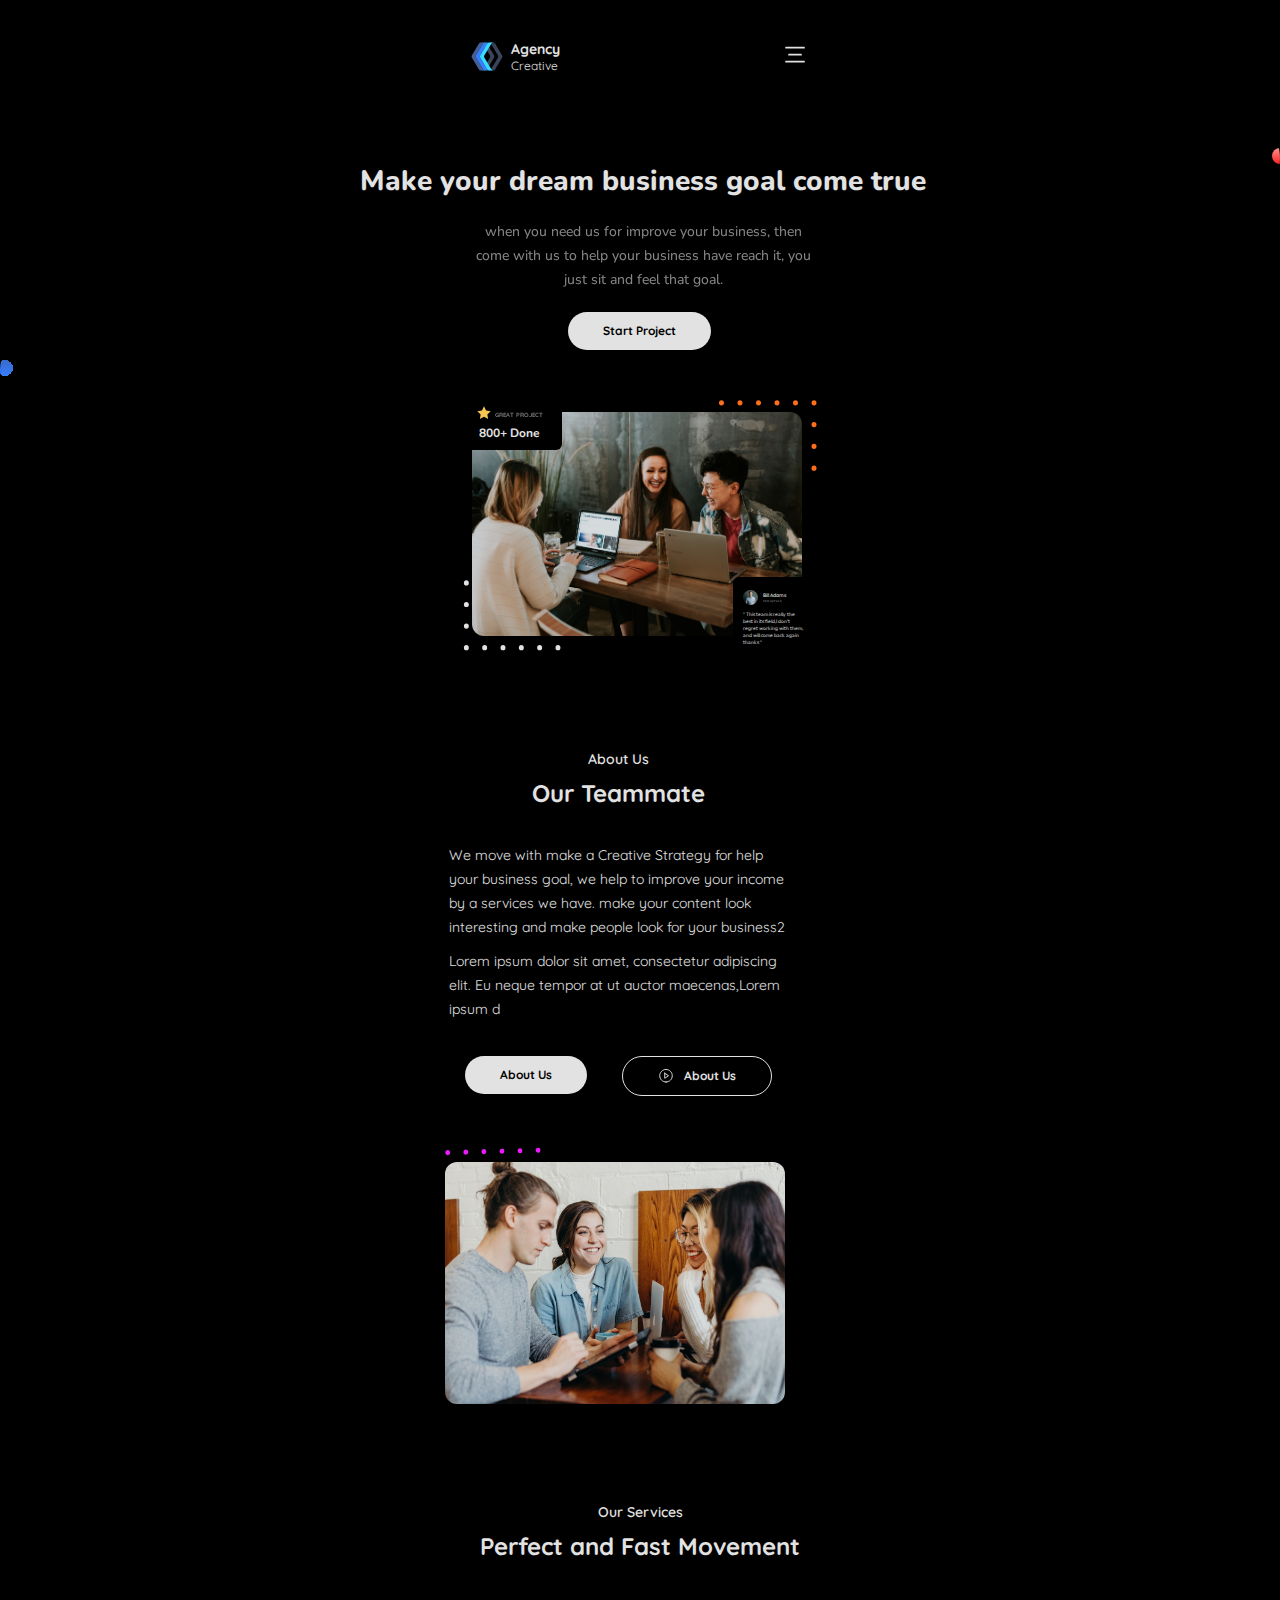
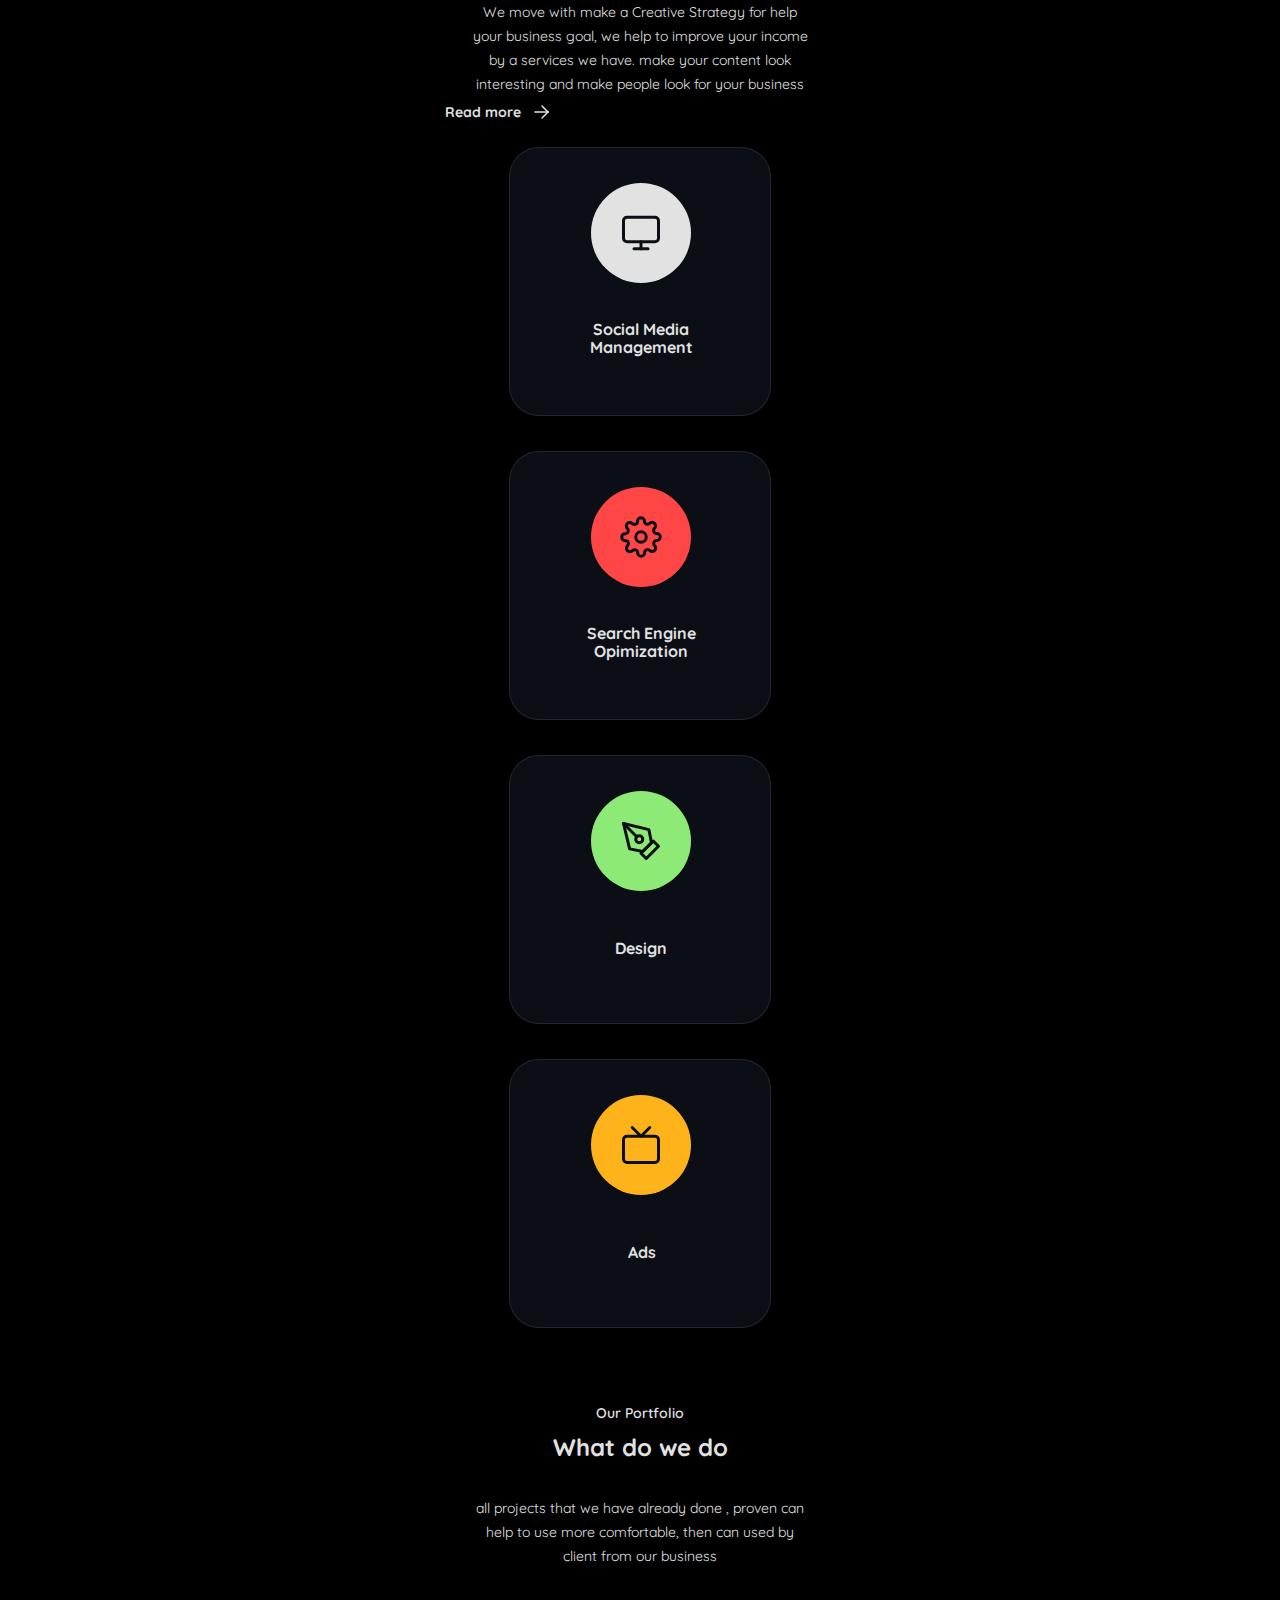
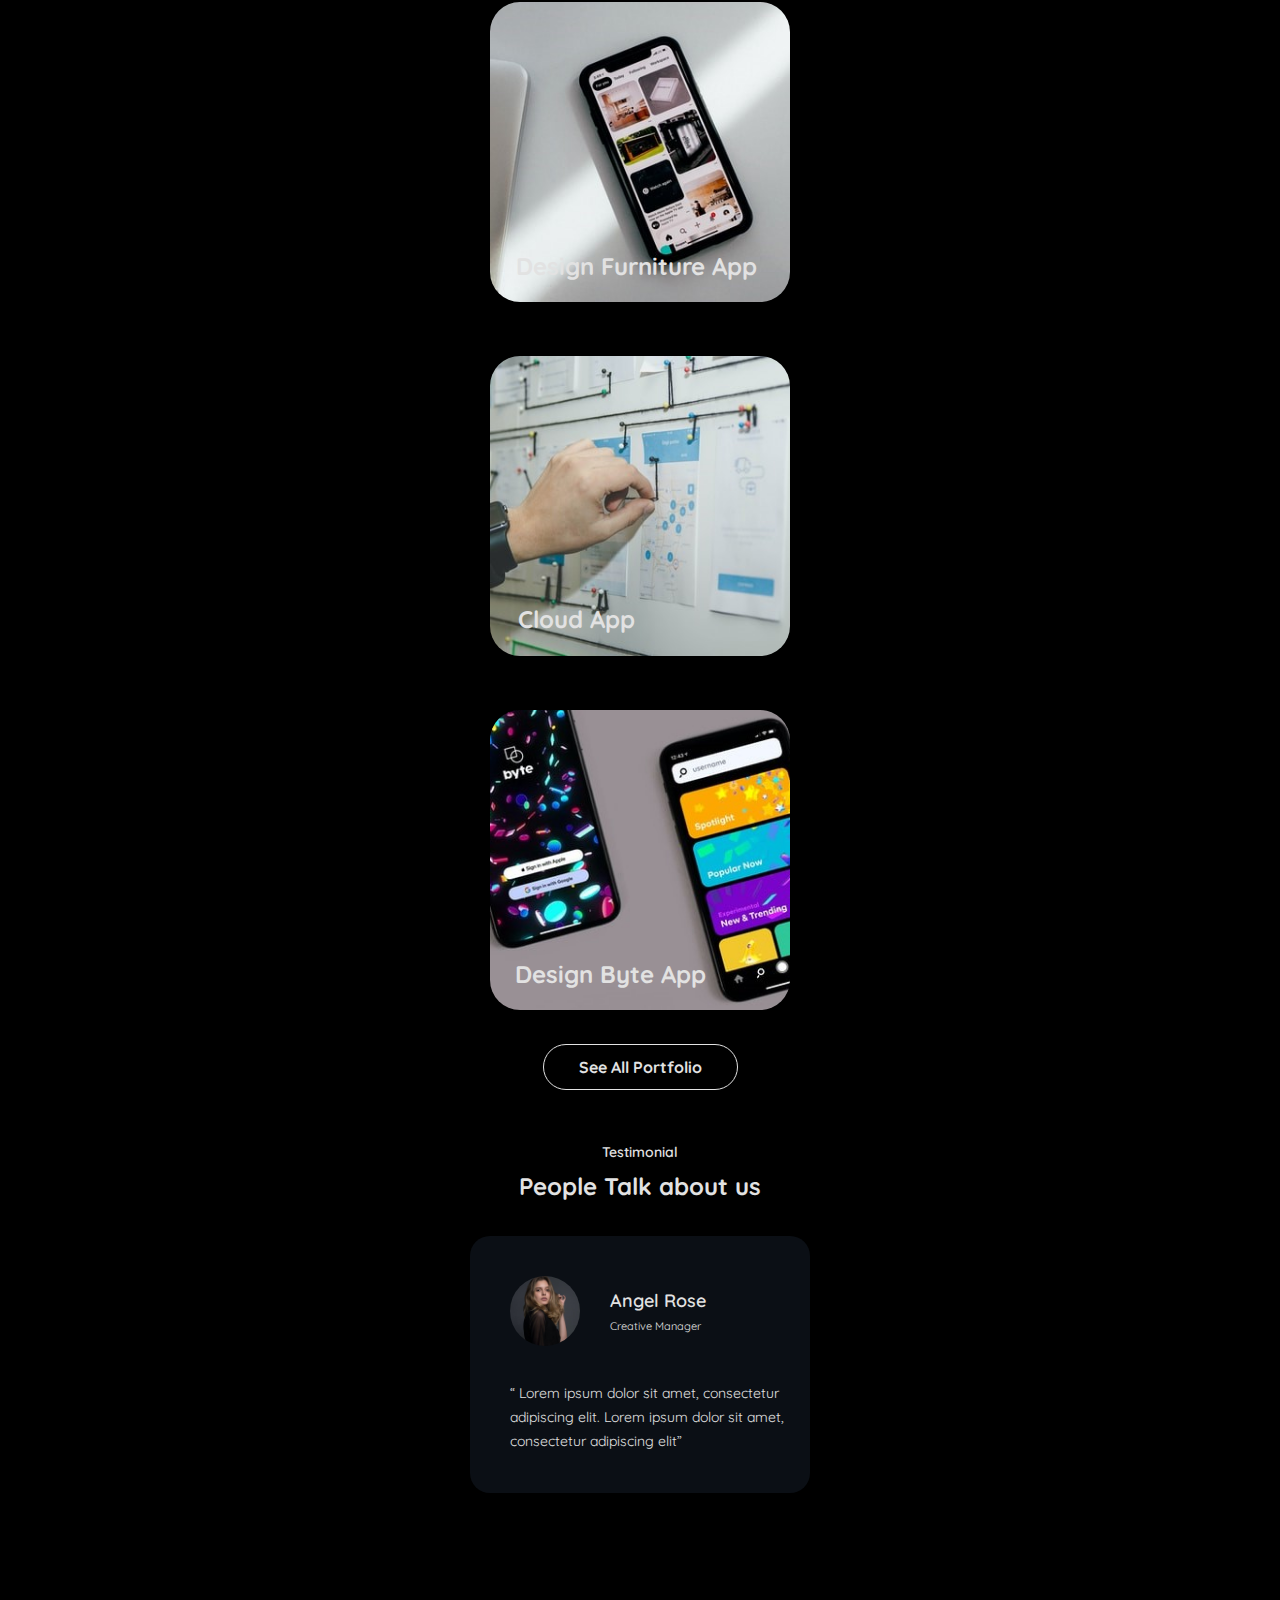
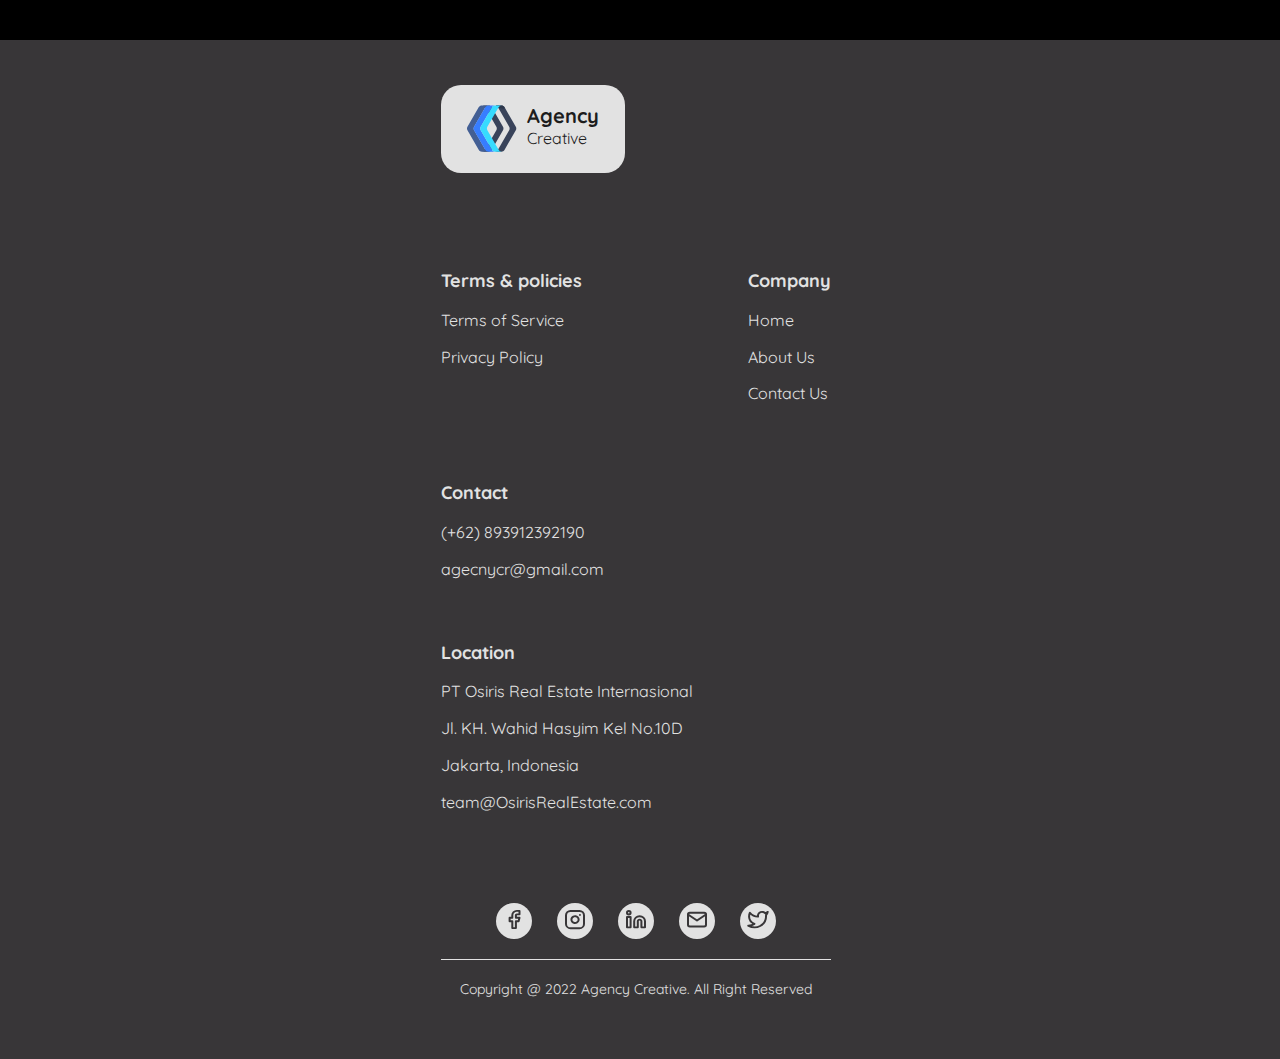
<file: index.html>
<!DOCTYPE html>
<html lang="en">

<head>
    <meta charset="UTF-8">
    <meta name="viewport" content="width=device-width, initial-scale=1.0">
    <link rel="preconnect" href="https://fonts.googleapis.com">
    <link rel="preconnect" href="https://fonts.gstatic.com" crossorigin>
    <link
        href="https://fonts.googleapis.com/css2?family=Nunito:wght@400;700;800&family=Quicksand:wght@400;600;700&display=swap"
        rel="stylesheet">
    <link rel="stylesheet" href="css/normalize.css">
    <link rel="stylesheet" href="css/style.css">
    <title>Main Page of Agency Creative</title>
</head>

<body>
    <header>
        <div class="wrapper nav">
            <div>
                <img src="img/logo1.svg" alt="">
                <a href="">
                    <p class="logo-1" id="str-1">Agency</p>
                    <p class="logo-1" id="str-2">Creative</p>
                </a>
            </div>
            <button type="button" class="menu">
                <img src="img/menu.svg" alt="">
            </button>
        </div>
    </header>
    <main>
        <section class="intro">
            <div class="wrapper">
                <img src="img/ellipse_right.svg" alt="" class="ellipse-right">
                <img src="img/ellipse_left.svg" alt="" class="ellipse-left">
                <div class="action">
                    <h1>Make your dream business goal come true</h1>
                    <p>when you need us for improve your business,
                        then come with us to help your business have reach it, you just sit and feel that goal.</p>
                    <a href="">Start Project</a>
                </div>
                <div class="recommendation">
                    <img src="img/right_corner.svg" alt="" class="right-corner">
                    <img src="img/left_corner.svg" alt="" class="left-corner">
                    <img src="img/photo1.jpg" alt="" class="photo">
                    <div class="rating">
                        <img src="img/star.svg" alt="" class="star">
                        <p class="assessment">GREAT PROJECT</p>
                        <p class="count">800+ Done</p>
                    </div>
                    <div class="quote">
                        <img src="img/bill.jpg" alt="" class="Bill-Adams">
                        <div class="author">
                            <p class="name">Bill Adams</p>
                            <p class="company">CEO UpTech</p>
                        </div>
                        <blockquote>
                            <p>“ This team is really the best in its field,I don't regret working with them, and will
                                come
                                back again thanks “</p>
                        </blockquote>
                    </div>
                </div>
            </div>
        </section>
        <section class="teammate">
            <div class="wrapper">
                <div class="teammate-description">
                    <div class="title">
                        <h1>About Us</h1>
                        <p>Our Teammate</p>
                    </div>
                    <div class="text">
                        <p>We move with make a Creative Strategy for help your business goal, we help to
                            improve your income by a
                            services we have. make your content
                            look interesting and make people look for your business2</p>
                        <p>Lorem ipsum dolor sit amet, consectetur adipiscing elit. Eu neque tempor at ut
                            auctor maecenas,Lorem
                            ipsum d</p>
                    </div>
                    <div class="links">
                        <a href="">About Us</a>
                        <button type="button" class="video">
                            <img src="img/play-circle.svg" alt="">About Us
                        </button>
                    </div>
                </div>
                <div class="pics">
                    <img src="img/points.svg" alt="" class="points">
                    <img src="img/teammate.jpg" alt="" class="photo">
                </div>
            </div>
        </section>
        <section class="services">
            <div class="wrapper">
                <div class="title">
                    <h1>Our Services</h1>
                    <p>Perfect and Fast Movement</p>
                </div>
                <p>We move with make a Creative Strategy for help your business goal, we help to improve your income by
                    a
                    services we have. make your content look interesting and make people look for your business</p>
                <a href="">Read more <img src="img/arrow.svg" alt="" class="arrow"></a>
                <div class="pic-and-text">
                    <div class="group-1">
                        <div class="pics-group">
                            <img src="img/white_circle.svg" alt="" class="circle">
                            <img src="img/monitor.svg" alt="" class="icon">
                        </div>
                        <p>Social Media
                            Management</p>
                    </div>
                    <div class="group-2">
                        <div class="pics-group">
                            <img src="img/red_circle.svg" alt="" class="circle">
                            <img src="img/settings.svg" alt="" class="icon">
                        </div>
                        <p>Search Engine
                            Opimization</p>
                    </div>
                    <div class="group-3">
                        <div class="pics-group">
                            <img src="img/green_circle.svg" alt="" class="circle">
                            <img src="img/pen-tool.svg" alt="" class="icon">
                        </div>
                        <p>Design</p>
                    </div>
                    <div class="group-4">
                        <div class="pics-group">
                            <img src="img/yellow_circle.svg" alt="" class="circle">
                            <img src="img/tv.svg" alt="" class="icon">
                        </div>
                        <p>Ads</p>
                    </div>
                </div>
            </div>
        </section>
        <section class="portfolio">
            <div class="wrapper">
                <div class="title">
                    <h1>Our Portfolio</h1>
                    <p>What do we do</p>
                </div>
                <p>all projects that we have already done , proven can help to use more comfortable, then can used by
                    client
                    from our business</p>
                <div class="pic-and-text">
                    <div class="couple-1">
                        <img src="img/pic1.jpg" alt="">
                        <p>Design Furniture App</p>
                    </div>
                    <div class="couple-2">
                        <img src="img/pic2.jpg" alt="">
                        <p>Cloud App</p>
                    </div>
                    <div class="couple-3">
                        <img src="img/pic3.jpg" alt="">
                        <p>Design Byte App</p>
                    </div>
                </div>
                <a href="">See All Portfolio</a>
            </div>
        </section>
        <section class="testimonial">
            <div class="wrapper">
                <div class="title">
                    <h1>Testimonial</h1>
                    <p>People Talk about us</p>
                </div>
                <div class="quote">
                    <img src="img/angel.jpg" alt="">
                    <p class="name">Angel Rose</p>
                    <p class="position">Creative Manager</p>
                    <blockquote>
                        <p>“ Lorem ipsum dolor sit amet, consectetur adipiscing elit. Lorem ipsum dolor sit amet,
                            consectetur adipiscing elit”</p>
                    </blockquote>
                </div>
            </div>
        </section>
    </main>
    <footer>
        <div class="wrapper">
            <div class="logo2">
                <img src="img/logo2.svg" alt="">
                <div class="name">
                    <p class="logo-2" id="str-1">Agency</p>
                    <p class="logo-2" id="str-2">Creative</p>
                </div>
            </div>
            <div class="container">
                <div class="terms-and-policies">
                    <p class="footer-title">Terms & policies</p>
                    <p><a href="grid.html">Terms of Service</a></p>
                    <p><a href="">Privacy Policy</a></p>
                </div>
                <div class="company">
                    <p class="footer-title">Company</p>
                    <p><a href="">Home</a></p>
                    <p><a href="">About Us</a></p>
                    <p><a href="">Contact Us</a></p>
                </div>
            </div>
            <div class="contact">
                <p class="footer-title">Contact</p>
                <p>(+62) 893912392190</p>
                <a href="">agecnycr@gmail.com</a>
            </div>
            <div class="location">
                <p class="footer-title">Location</p>
                <p>PT Osiris Real Estate Internasional</p>
                <p>Jl. KH. Wahid Hasyim Kel No.10D</p>
                <p>Jakarta, Indonesia</p>
                <a href="">team@OsirisRealEstate.com</a>
            </div>
            <div class="social-network">
                <a href="">
                    <div class="links">
                        <img src="img/circle.svg" alt="" class="circle">
                        <img src="img/facebook.svg" alt="" class="icon">
                    </div>
                </a>
                <a href="">
                    <div class="links">
                        <img src="img/circle.svg" alt="" class="circle">
                        <img src="img/instagram.svg" alt="" class="icon">
                    </div>
                </a>
                <a href="">
                    <div class="links">
                        <img src="img/circle.svg" alt="" class="circle">
                        <img src="img/linkedin.svg" alt="" class="icon">
                    </div>
                </a>
                <a href="">
                    <div class="links">
                        <img src="img/circle.svg" alt="" class="circle">
                        <img src="img/mail.svg" alt="" class="icon">
                    </div>
                </a>
                <a href="">
                    <div class="links">
                        <img src="img/circle.svg" alt="" class="circle">
                        <img src="img/twitter.svg" alt="" class="icon">
                    </div>
                </a>
            </div>
            <div class="line"></div>
            <p class="copyright">Copyright @ 2022 Agency Creative. All Right Reserved</p>
        </div>
    </footer>
</body>

</html>
</file>
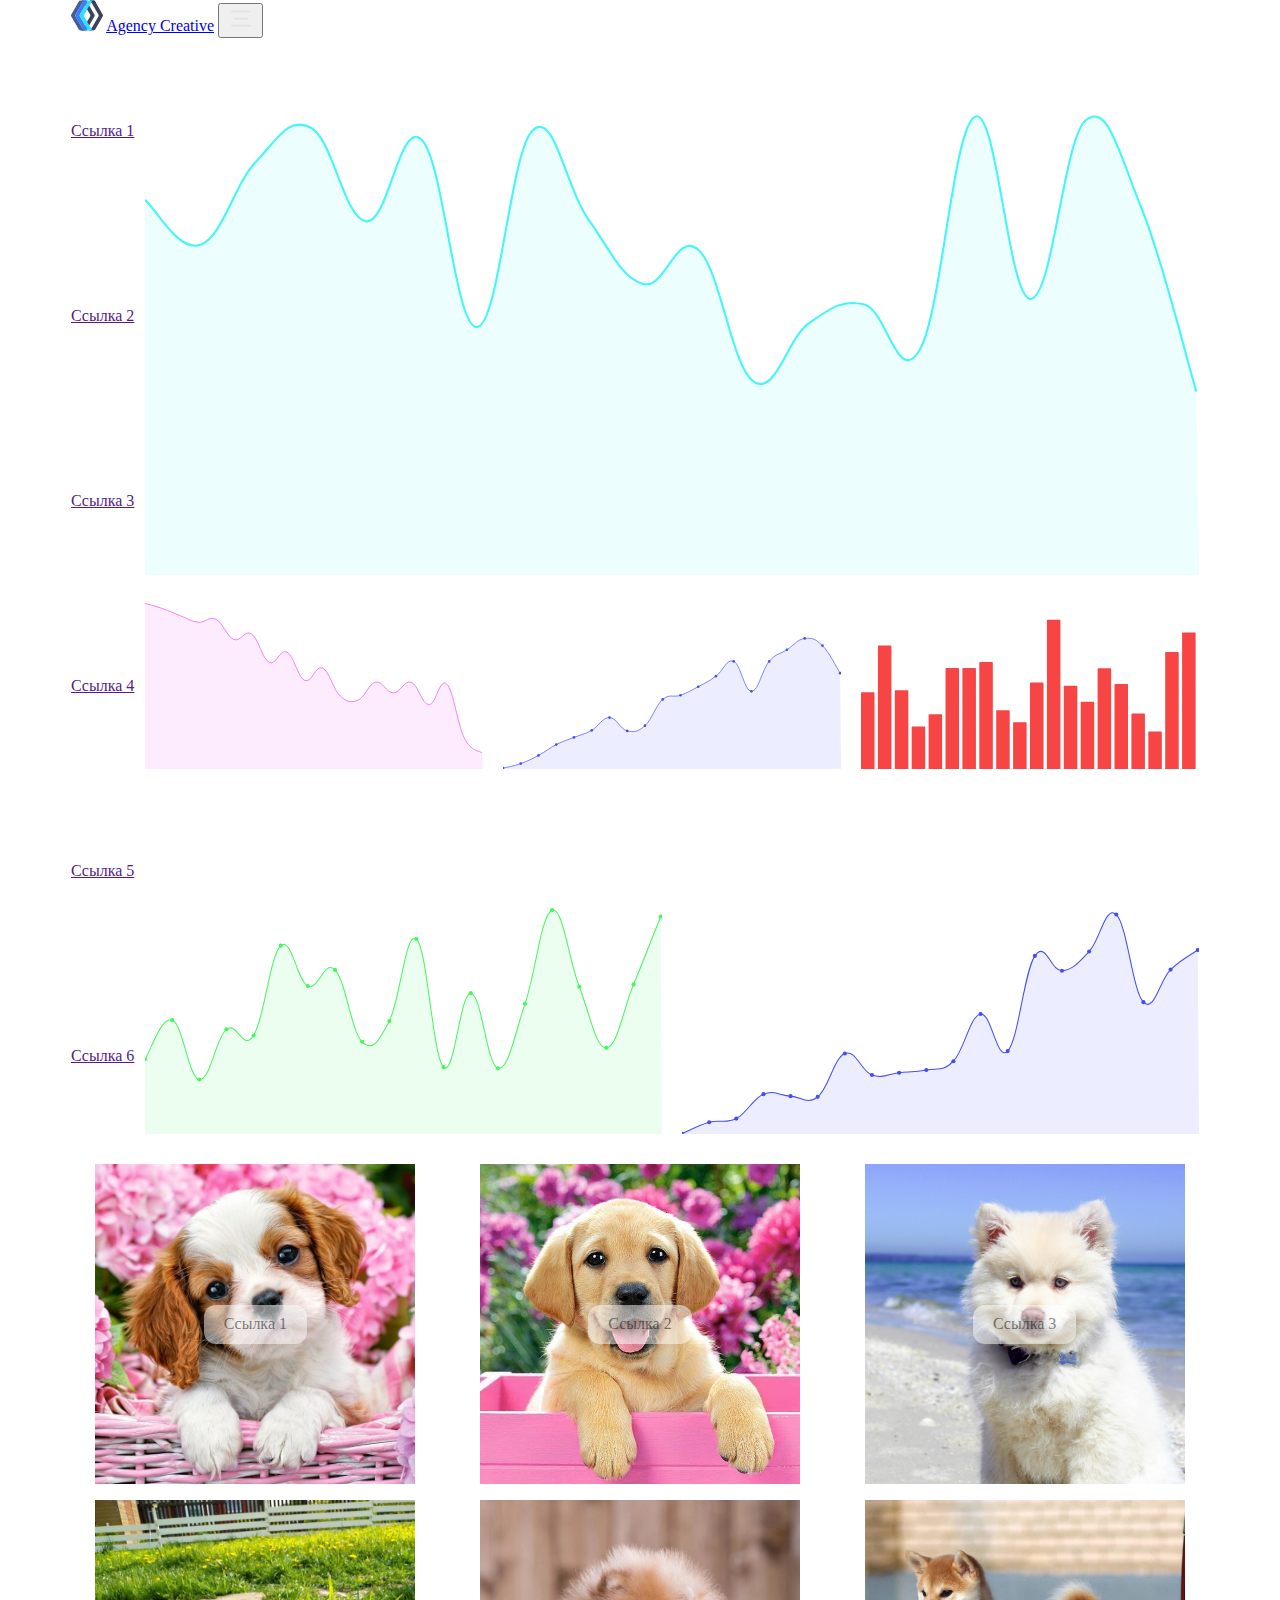
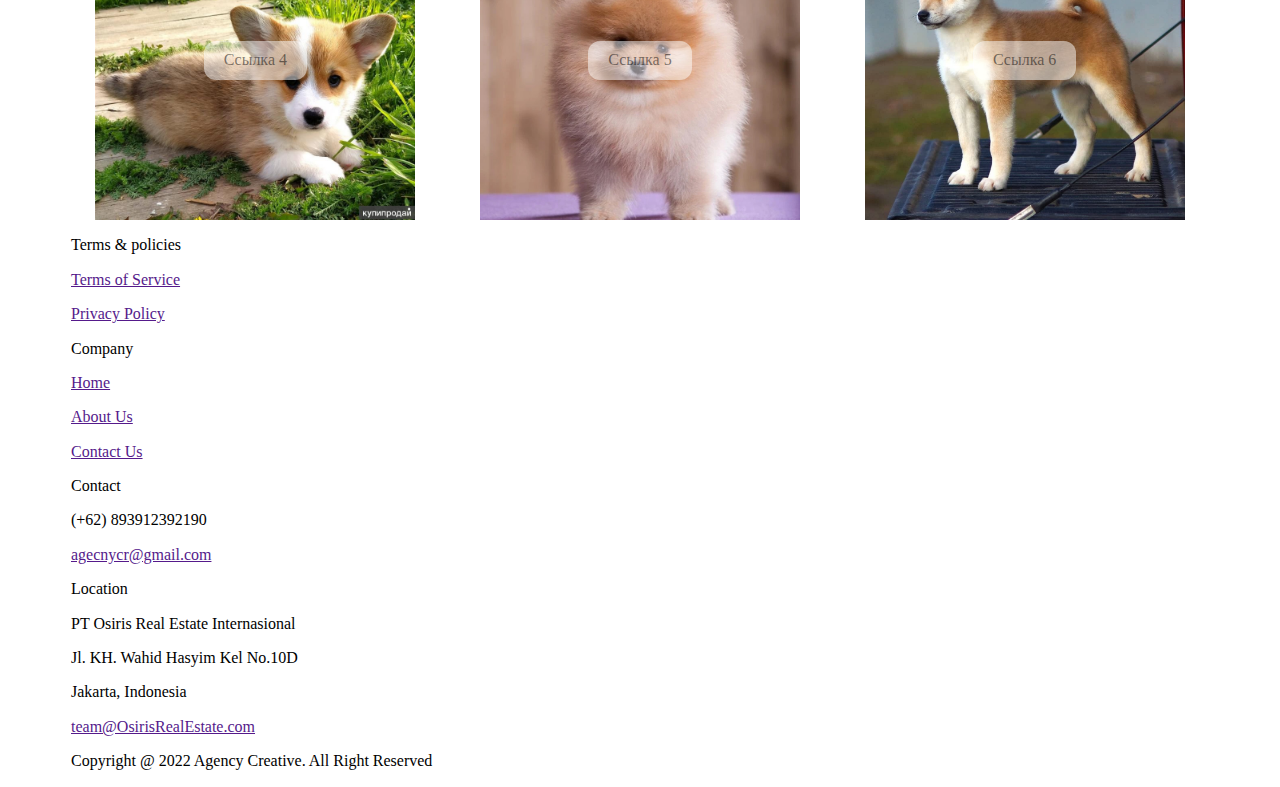
<file: grid.html>
<!DOCTYPE html>
<html lang="en">

<head>
    <meta charset="UTF-8">
    <meta name="viewport" content="width=device-width, initial-scale=1.0">
    <link rel="stylesheet" href="css/normalize.css">
    <link rel="stylesheet" href="css/grid_style.css">
    <title>Document</title>
</head>

<body>
    <header>
        <div class="wrapper">
            <img src="img/logo1.svg" alt="">
            <a href="index.html">Agency Creative</a>
            <button type="button" class="menu">
                <img src="img/menu.svg" alt="">
            </button>
        </div>
    </header>
    <main>
        <div class="wrapper main-window">
            <div class="dashboard">
                <a href="" class="link-dashboard"> Ссылка 1</a>
                <a href="" class="link-dashboard"> Ссылка 2</a>
                <a href="" class="link-dashboard"> Ссылка 3</a>
                <a href="" class="link-dashboard"> Ссылка 4</a>
                <a href="" class="link-dashboard"> Ссылка 5</a>
                <a href="" class="link-dashboard"> Ссылка 6</a>
            </div>
            <div class="mainboard">
                <div class="first-net-img">
                    <img src="grid_img/first-chart.svg" alt="">
                </div>
                <div class="second-net-img-1">
                    <img src="grid_img/second-chart.svg" alt="">
                </div>
                <div class="second-net-img-2">
                    <img src="grid_img/third-chart.svg" alt="">
                </div>
                <div class="second-net-img-3">
                    <img src="grid_img/fourth-chart.svg" alt="">
                </div>
                <div class="third-net-img-1">
                    <img src="grid_img/fifth-chart.svg" alt="">
                </div>
                <div class="third-net-img-2">
                    <img src="grid_img/sixth-chart.svg" alt="">
                </div>
            </div>
        </div>
        <div class="wrapper gallery">
            <div>
                <img src="grid_img/1.jpg" alt="">
                <a href="">Ссылка 1</a>
            </div>
            <div>
                <img src="grid_img/2.jpg" alt="">
                <a href="">Ссылка 2</a>
            </div>
            <div>
                <img src="grid_img/3.jpg" alt="">
                <a href="">Ссылка 3</a>
            </div>
            <div>
                <img src="grid_img/4.jpg" alt="">
                <a href="">Ссылка 4</a>
            </div>
            <div>
                <img src="grid_img/5.jpeg" alt="">
                <a href="">Ссылка 5</a>
            </div>
            <div>
                <img src="grid_img/6.jpg" alt="">
                <a href="">Ссылка 6</a>
            </div>
        </div>
    </main>
    <footer>
        <div class="wrapper">
            <div class="terms-and-policies">
                <p class="footer-title">Terms & policies</p>
                <p><a href="">Terms of Service</a></p>
                <p><a href="">Privacy Policy</a></p>
            </div>
            <div class="company">
                <p class="footer-title">Company</p>
                <p><a href="">Home</a></p>
                <p><a href="">About Us</a></p>
                <p><a href="">Contact Us</a></p>
            </div>
            <div class="contact">
                <p class="footer-title">Contact</p>
                <p>(+62) 893912392190</p>
                <a href="">agecnycr@gmail.com</a>
            </div>
            <div class="location">
                <p class="footer-title">Location</p>
                <p>PT Osiris Real Estate Internasional</p>
                <p>Jl. KH. Wahid Hasyim Kel No.10D</p>
                <p>Jakarta, Indonesia</p>
                <a href="">team@OsirisRealEstate.com</a>
            </div>
            <p class="copyright">Copyright @ 2022 Agency Creative. All Right Reserved</p>
        </div>
    </footer>
</body>

</html>
</file>
<file: css/style.css>
:root {
    --footer-color: #383638;
    --main-color: #E2E2E2;
    --bckg-color: black;
    --logo-color: #1D1D1D;
    --quote-color: #0B0F15;
    --pic-group-color: #0B0F15;
    --pic-group-border-color: rgba(255, 255, 255, 0.10);
    --button-color: black;
}

html {
    font-size: 62.5%;
    box-sizing: border-box;
}

*,
*:before,
*:after {
    box-sizing: inherit;
}

body {
    background-color: var(--bckg-color);
    color: var(--main-color);
    font-family: 'Quicksand', sans-serif;
    font-size: 1.4rem;
    font-weight: 400;
    line-height: normal;
    margin: 0;
}

header {
    display: flex;
    justify-content: space-around;
}

main {
    text-align: center;
}

.wrapper {
    min-width: 390px;
}

.nav {
    display: inline-flex;
    justify-content: center;
    align-items: center;
    gap: 220px;
    margin-top: 40px;
    margin-bottom: 58px;
}

footer {
    display: flex;
    justify-content: space-around;
    background-color: var(--footer-color);
    font-size: 1.6rem;
    line-height: 130%;
    text-align: left;
}

section {
    margin: 0;
}

h1 {
    font-size: 1.4rem;
    margin: 0;
}

h1,
.testimonial .name {
    font-weight: 600;
}

a {
    color: var(--main-color);
    text-decoration: none;
}

button {
    background-color: var(--bckg-color);
}

.video {
    color: var(--main-color);
}

.action h1,
.action p,
.count,
.recommendation blockquote {
    font-family: 'Nunito', sans-serif;
}

#str-1,
.video,
.title p,
.pic-and-text,
.rating,
.footer-title,
.action a,
.links,
.services a,
.portfolio a {
    font-weight: 700;
}

.title p,
.portfolio .pic-and-text {
    font-size: 2.4rem;
}

.action h1 {
    font-size: 2.8rem;
    font-weight: 800;
    margin: 31px 27.8px 0 34.2px;
}

.logo-1#str-2,
.action a,
.count,
.links,
.video {
    font-size: 1.2rem;
}

.assessment {
    font-size: .6rem;
    opacity: 0.5;
    width: 48px;
    margin: 0;
    position: absolute;
    top: 14px;
    right: 19px;
    bottom: 31px;
    left: 32px;
}

.recommendation .name {
    font-size: .5rem;
    font-weight: 600;
    margin: 0;
}

.quote .company {
    font-size: .3rem;
    font-weight: 600;
    opacity: 0.5;
    margin: 0;
}

.recommendation blockquote {
    font-size: .5rem;
    width: 60.241px;
    margin: 0;
    position: absolute;
    top: 34.22px;
    left: 10.12px;
}

.recommendation blockquote p {
    margin: 0;
}

.services .pic-and-text,
.portfolio a,
.logo-2#str-2 {
    font-size: 1.6rem;
}

.testimonial .name,
.footer-title {
    font-size: 1.8rem;
}

.position {
    font-size: 1.1rem;
}

.logo-2#str-1 {
    font-size: 2rem;
}

.action p,
.text,
.title+p,
.portfolio a,
.testimonial blockquote,
.logo-2#str-1 {
    line-height: 24px;
}

.action a,
.video,
.links,
.services .pic-and-text {
    line-height: 18px;
}

.portfolio .pic-and-text {
    line-height: 100%;
}

.action a,
.links a {
    background-color: var(--main-color);
    border-radius: 24px;
    color: var(--button-color);
    padding: 10px 35px;
}

.logo-2 {
    color: var(--logo-color);
}

.services .pic-and-text>div,
.testimonial .quote {
    background-color: var(--pic-group-color);
}

blockquote,
.text {
    text-align: left;
}

.photo {
    border-radius: 12px;
}

.video,
.portfolio a {
    border-radius: 24px;
    border: 0.7px solid var(--main-color);
    padding: 10px 35px;
    background-color: var(--bckg-color);
}

.services .pic-and-text>div {
    border: 1px solid var(--pic-group-border-color);
}

.services .pic-and-text>div,
.portfolio .pic-and-text img {
    border-radius: 30px;
}

.portfolio a {
    border: 1px solid var(--main-color);
}

.testimonial .quote {
    border-radius: 20px;
}

.logo2 {
    background-color: var(--main-color);
    border-radius: 20px;
}

.menu img {
    width: 29px;
    height: 25px;
}

.menu {
    padding: 0;
    border: 0;
}

.nav div img {
    width: 32.001px;
    height: 29.99px;
}

header p {
    margin: 0;
}

header a {
    display: flex;
    flex-direction: column;
    align-items: flex-start;
}

.nav div {
    display: flex;
    justify-content: center;
    align-items: center;
    gap: 8px;
}

.star {
    width: 16px;
    height: 16px;
    flex-shrink: 0;
}

.ellipse-right {
    position: absolute;
    top: 0px;
    right: 0px;
    border-radius: 100%;
}

.ellipse-left {
    position: absolute;
    top: 212px;
    left: 0px;
    border-radius: 100%;
}

.action p {
    opacity: 0.6;
    width: 340px;
    margin: 0 21.8px 0 28.2px;
}

.action {
    display: flex;
    flex-direction: column;
    align-items: center;
    gap: 20px;
}

.star {
    position: absolute;
    top: 8px;
    right: 70px;
    bottom: 29px;
    left: 13px;
}

.count {
    margin: 0;
    position: absolute;
    top: 28px;
    right: 21px;
    bottom: 9px;
    left: 16px;
}

.rating {
    border-radius: 6px;
    background-color: var(--bckg-color);
    width: 99px;
    height: 53px;
    position: absolute;
    top: -3px;
    left: 0.07px;
}

.right-corner {
    width: 98.475px;
    height: 70.926px;
    position: absolute;
    top: 0;
    right: 0;
}

.recommendation .photo {
    width: 330px;
    height: 224px;
    position: absolute;
    top: 12px;
    right: 15.48px;
    bottom: 15.23px;
    left: 9.07px;
    background: lightgray 50% / cover no-repeat, #333;
}

.Bill-Adams {
    width: 15.422px;
    height: 15.422px;
    border-radius: 15.422px;
    position: absolute;
    top: 13.01px;
    left: 10.12px;
    background: lightgray 50% / cover no-repeat, #333;
}

.author {
    display: inline-flex;
    flex-direction: column;
    align-items: flex-start;
    gap: 0.964px;
    position: absolute;
    top: 14.94px;
    left: 30.36px;
}

.recommendation .quote {
    border-radius: 6px;
    width: 80px;
    height: 80px;
    position: absolute;
    right: 4.48px;
    bottom: -5.77px;
    background-color: var(--bckg-color);
}

.left-corner {
    position: absolute;
    width: 98.47px;
    height: 70.93px;
    left: 0;
    bottom: 0;
}

.recommendation {
    width: 354.55px;
    height: 251.23px;
    position: relative;
}

.intro .wrapper {
    display: inline-flex;
    flex-direction: column;
    align-items: center;
    gap: 50px;
    margin-bottom: 99px;
    overflow: hidden;
}

.intro {
    position: relative;
}

.title p {
    margin: 0;
}

.teammate .title {
    display: flex;
    flex-direction: column;
    justify-content: center;
    align-items: center;
    gap: 10px;
    margin: 0 87px;
}

.text p {
    margin: 0;
}

.text {
    width: 340px;
    display: flex;
    flex-direction: column;
    align-items: flex-start;
    gap: 10px;
}

.links button img {
    width: 16px;
    height: 16px;
}

.links button {
    display: flex;
    padding: 10px 35px;
    justify-content: center;
    align-items: center;
    gap: 10px
}

.links {
    display: flex;
    align-items: flex-start;
    gap: 35px;
    margin: 0 15.5px;
}

.teammate-description {
    display: flex;
    flex-direction: column;
    align-items: center;
    gap: 35px;
}

.pics {
    width: 340px;
    height: 258px;
    position: relative;
}

.points {
    width: 98.477px;
    height: 70.926px;
    transform: rotate(-0.745deg);
    position: absolute;
    top: 2px;
    left: 0;
}

.teammate .photo {
    width: 340px;
    height: 242px;
    position: absolute;
    top: 16px;
    left: 0;
    background: lightgray 50% / cover no-repeat, #333;
}

.teammate .wrapper {
    display: inline-flex;
    flex-direction: column;
    align-items: flex-start;
    gap: 50px;
    width: 340px;
    margin-bottom: 99px;
}

.services .title p{
    width: 340px;
}

.services .title {
    width: 314px;
    display: flex;
    flex-direction: column;
    justify-content: center;
    align-items: center;
    gap: 10px;
    margin-bottom: 34.77px;
}

.services p {
    width: 340px;
    margin-top: 0;
    margin-bottom: 4px;
}

.arrow {
    width: 20px;
    height: 24px;
}

.services a {
    display: inline-flex;
    justify-content: center;
    align-items: center;
    gap: 10px;
    align-self: flex-start;
}

.group-1 p {
    width: 104px;
    position: absolute;
    left: 79px;
    bottom: 59px;
    margin: 0;
}

.group-2 p {
    width: 112px;
    position: absolute;
    left: 75px;
    bottom: 59px;
    margin: 0;
}

.group-3 p {
    width: 54px;
    position: absolute;
    left: 104px;
    bottom: 66px;
    margin: 0;
}

.group-4 p {
    width: 29px;
    position: absolute;
    left: 117px;
    bottom: 66px;
    margin: 0;
}

.pics-group .icon {
    width: 42px;
    height: 42px;
    position: absolute;
    top: 29px;
    left: 29px;
}

.circle {
    width: 100px;
    height: 100px;
}

.pic-and-text>div {
    width: 262px;
    height: 269px;
    position: relative;
}

.group-1 {
    margin-top: 23px;
}

.pics-group {
    position: absolute;
    top: 35px;
    left: 81px;
}

.services .pic-and-text {
    display: flex;
    flex-direction: column;
    align-items: center;
    gap: 35px;
}

.services .wrapper {
    display: inline-flex;
    flex-direction: column;
    align-items: center;
    width: 340px;
    margin-bottom: 76px;
}

.portfolio .title {
    display: flex;
    width: 314px;
    flex-direction: column;
    justify-content: center;
    align-items: center;
    gap: 10px;
}

.portfolio p {
    width: 340px;
    margin: 0;
}

.portfolio .pic-and-text img {
    width: 300px;
    height: 300px;
    flex-shrink: 0;
}

.couple-1 img {
    background: linear-gradient(0deg, rgba(255, 255, 255, 0.15) 0%, rgba(255, 255, 255, 0.15) 100%), url("img/pic1.jpg"), lightgray 50% / cover no-repeat, #333;
}

.couple-2 img {
    background: linear-gradient(0deg, rgba(255, 255, 255, 0.15) 0%, rgba(255, 255, 255, 0.15) 100%), url("img/pic2.jpg"), lightgray 50% / cover no-repeat, #333;
}

.couple-3 img {
    background: linear-gradient(0deg, rgba(255, 255, 255, 0.15) 0%, rgba(255, 255, 255, 0.15) 100%), url("img/pic3.jpg"), lightgray 50% / cover no-repeat, #333;
}

.portfolio .pic-and-text div {
    width: 300px;
    height: 300px;
    position: relative;
}

.couple-1 p {
    width: 245px;
    position: absolute;
    left: 24px;
    bottom: 24px;
}

.couple-2 p {
    width: 125.3px;
    position: absolute;
    left: 24.3px;
    bottom: 24.87px;
}

.couple-3 p {
    width: 192px;
    position: absolute;
    left: 24px;
    bottom: 23.88px;
}

.portfolio .pic-and-text {
    display: flex;
    flex-direction: column;
    align-items: center;
    gap: 54px;
}

.portfolio .wrapper {
    display: inline-flex;
    flex-direction: column;
    align-items: center;
    gap: 34px;
    width: 340px;
    margin-bottom: 53px;
}

.testimonial .title {
    display: flex;
    width: 314px;
    flex-direction: column;
    justify-content: center;
    align-items: center;
    gap: 10px;
}

.testimonial .wrapper {
    display: inline-flex;
    flex-direction: column;
    align-items: center;
    gap: 35px;
    width: 340px;
    margin-bottom: 147px;
}

.testimonial .quote {
    width: 340px;
    height: 257px;
    position: relative;
}

.testimonial .quote img {
    border-radius: 70px;
    width: 70px;
    height: 70px;
    position: absolute;
    top: 40px;
    left: 40px;
}

.testimonial .quote .name {
    position: absolute;
    top: 53px;
    left: 140px;
    margin: 0;
}

.testimonial .quote .position {
    position: absolute;
    top: 83px;
    left: 140px;
    margin: 0;
}

.testimonial blockquote {
    width: 280px;
    position: absolute;
    left: 40px;
    bottom: 40px;
    margin: 0;
}

.testimonial blockquote p {
    margin: 0;
}

.logo2 {
    display: flex;
    justify-content: space-between;
    padding: 19px 26px;
}

.logo2 img {
    width: 50px;
    height: 50px;
}

.name {
    margin-left: 10px;
}

.logo-2 {
    margin: 0;
}

footer .wrapper {
    display: inline-flex;
    flex-direction: column;
    align-items: start;
    width: 330px;
    margin-top: 45px;
    margin-left: 26px;
    margin-right: 34px;
}

.container {
    display: flex;
    justify-content: space-between;
    margin-top: 80px;
    width: 100%;
}

.contact {
    width: 162px;
    margin-top: 45px;
}

.location {
    width: 253px;
    margin-top: 45px;
}

.terms-and-policies a,
.company a,
.contact a,
.location a {
    margin: 16px 0;
}

.social-network .circle {
    width: 36px;
    height: 36px;
}

.social-network .icon {
    width: 21.6px;
    height: 21.6px;
    position: absolute;
    top: 6.32px;
    left: 7.2px;
}

.social-network .links {
    display: flex;
    justify-content: center;
    align-items: center;
    align-self: center;
    margin: 0;
    position: relative;
}

.social-network {
    display: inline-flex;
    justify-content: center;
    align-items: center;
    align-self: center;
    gap: 25px;
    margin-top: 90px;
}

.copyright {
    font-size: 1.4rem;
    line-height: normal;
    text-align: center;
    display: flex;
    align-self: center;
    width: 352px;
    margin-top: 0;
    margin-bottom: 60.99px;
}

.line {
    background-color: var(--main-color);
    width: 390px;
    height: 1px;
    display: flex;
    align-self: center;
    margin: 20px 0;
}
</file>
<file: css/grid_style.css>
.wrapper {
    max-width: 1170px;
    margin-left: auto;
    margin-right: auto;
    padding-left: 16px;
    padding-right: 16px;
}

.main-window {
    display: grid;
    grid-template-columns: 4rem auto;
}

.dashboard {
    display: flex;
    flex-direction: column;
    justify-content: space-around;
}

.mainboard {
    display: grid;
    grid-template-columns: repeat(6, 1fr);
    grid-template-rows: repeat(3, 1fr);
}

.first-net-img {
    grid-area: 1 / 1 / 3 / -1;
    margin: 10px;
}

.second-net-img-1 {
    grid-area: 3 / 1/ 3 / 3;
    margin: 10px;
}

.second-net-img-2 {
    grid-area: 3 / 3/ 3 / 5;
    margin: 10px;
}

.second-net-img-3 {
    grid-area: 3 / 5/ 3 / -1;
    margin: 10px;
}

.third-net-img-1 {
    grid-area: 5 / 1 / -1 / 4;
    margin: 10px;
}

.third-net-img-2 {
    grid-area: 5 / 4 / -1 / -1;
    margin: 10px;
}

.gallery {
    display: grid;
    grid-gap: 1rem;
    grid-template-columns: repeat(auto-fit, minmax(20rem, 1fr));
    justify-items: center;
    padding-top: 16px;
}

.gallery div {
    display: grid;
}

.gallery img {
    height: 20rem;
    width: 20rem;
    object-fit: cover;
    z-index: 0;
    grid-area: content;
}

.gallery a {
    color: rgba(0, 0, 0, 0.5);
    background-color: rgba(255, 255, 255, 0.5);
    padding: 10px 20px;
    border-radius: 12px;
    text-decoration: none;
    place-self: center;
    z-index: 1;
    grid-area: content;
}
</file>
